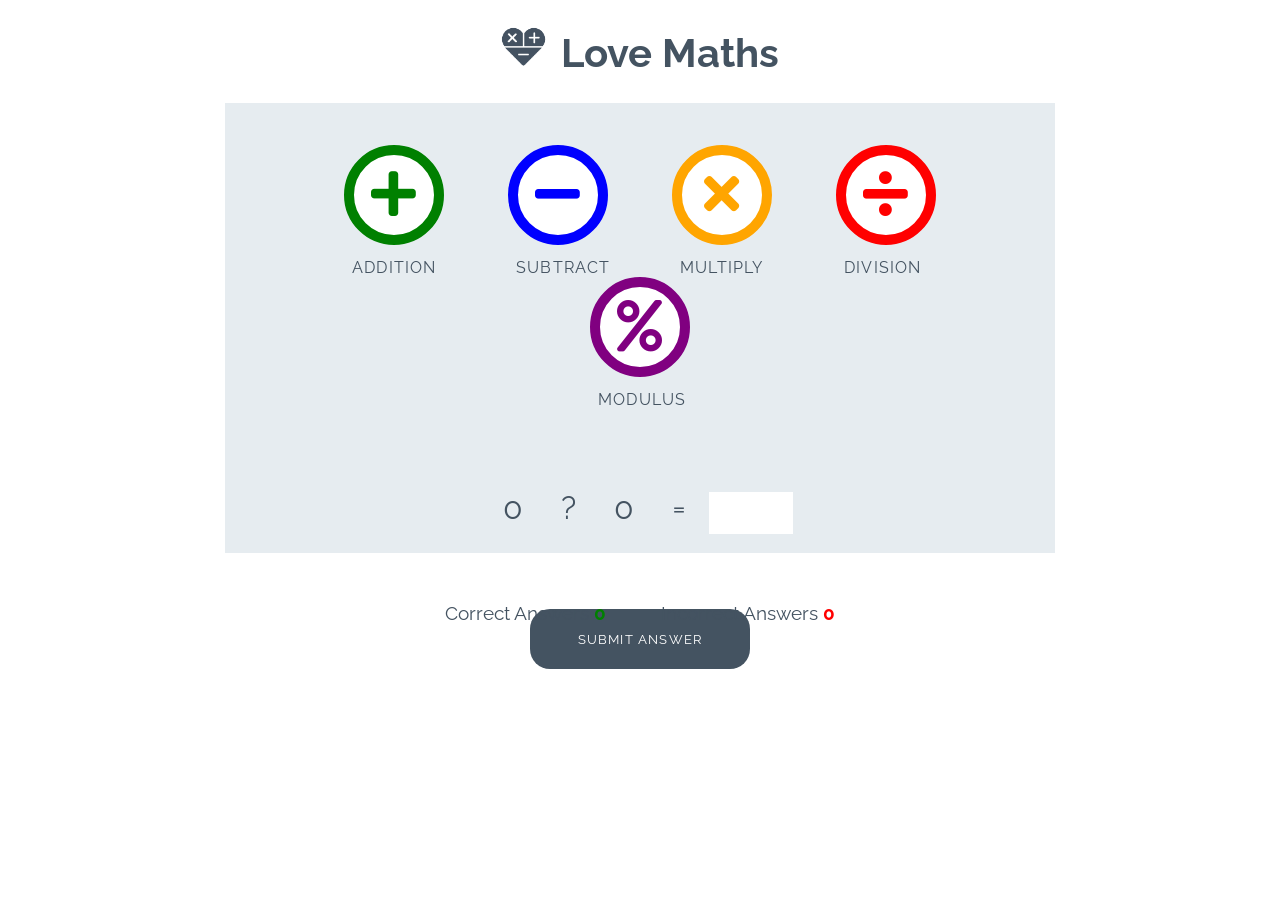
<file: index.html>
<!DOCTYPE html>
<html lang="en">

<head>
    <meta charset="UTF-8">
    <meta name="viewport" content="width=device-width, initial-scale=1.0">

    <!-- font awesome and google fonts -->
    <link rel="stylesheet" href="https://use.fontawesome.com/releases/v5.7.2/css/all.css"
        integrity="sha384-fnmOCqbTlWIlj8LyTjo7mOUStjsKC4pOpQbqyi7RrhN7udi9RwhKkMHpvLbHG9Sr" crossorigin="anonymous">
    <link href="https://fonts.googleapis.com/css?family=Raleway%7CRighteous" rel="stylesheet">

    <link rel="stylesheet" href="assets/css/style.css?v=2">
    <link rel='shortcut icon' type='image/x-icon' href='favicon.ico.url' />
    <title>Document</title>
</head>

<body>
    <h1 class="heading">
        <img class="logo" src="assets/css/images/logo.png" alt="logo"> Love Maths
    </h1>

   <div class="game-area">
    <div class="controls-area">
        <button data-type="addition" class="btn btn--big btn--green">
            <i class="fas fa-plus"></i>
        </button>
        <button data-type="subtract" class="btn btn--big btn--blue">
            <i class="fas fa-minus"></i>
        </button>
        <button data-type="multiply" class="btn btn--big btn--orange">
            <i class="fas fa-times"></i>
        </button>
        <button data-type="division" class="btn btn--big btn--red">
            <i class="fas fa-divide"></i>
        </button>

        <!-- ⭐ NEW MODULUS BUTTON GOES HERE ⭐ -->
        <button data-type="modulus" class="btn btn--big btn--purple">
            <i class="fas fa-percent"></i>
        </button>
    </div>
        <div class="question-area">
            <span id="operand1">0</span>
            <span id="operator">?</span>
            <span id="operand2">0</span>
            <span>=</span>
            <p class="answer-message">Enter Answer:</p>
            <input id="answer-box" type="number">
        </div>
        <button data-type="submit" class="btn btn--gray">Submit Answer</button>
    </div>

    <div class="score-area">
        <p class="scores">Correct Answers <span id="score">0</span></p>
        <p class="scores">Incorrect Answers <span id="incorrect">0</span></p>
    </div>

    <script src="assets/js/script.js"></script>
    <script>
    document.addEventListener("DOMContentLoaded", () => {
        const buttons = document.querySelectorAll("button");

        buttons.forEach(button => {
            button.addEventListener("click", () => {
                const type = button.getAttribute("data-type");

                if (type === "submit") {
                    checkAnswer();
                } else {
                    loadQuestion(type);
                }
            });
        });
    });
</script>
</body>

</html>
</file>
<file: assets/css/style.css>
/* --------- Global style */

body {
    background-color: white;
    font-family: "Raleway", sans-serif;
    color: #445361;
    text-align: center;
}

/* --------- Heading */

.heading {
    text-align: center;
    font-size: 2.5rem;
}

.logo {
    height: 40px;
    padding-right: 5px;
}

/* --------- Game layout */

.game-area {
    background-color: #E6ECF0;
    box-sizing: border-box;
    width: 85%;
    height: 75vh;
    max-height: 450px;
    max-width: 830px;
    margin-left: auto;
    margin-right: auto;
    padding: 1% 1% 40px 1%;
}

.question-area {
    width: 50%;
    font-size: 2rem;
    margin: auto;
    padding: 50px 0;
}

.question-area span {
    padding: 0 15px;
}

.score-area {
    margin: 5px auto;
    width: 60%;
    font-size: 1.2rem;
}

.controls-area {
    width: 85%;
    margin: 30px auto;
}

#score {
    color: green;
    font-weight: bold;
}

#incorrect {
    color: red;
    font-weight: bold;
}

.answer-message {
    display: none;
    font-size: 1rem;
}

#answer-box {
    border: none;
    color: #445361;
    display: inline-block;
    height: 40px;
    width: 80px;
    font-size: 1.2rem;
}

.scores {
    display: inline-block;
    padding: 25px;
}

/* --------- Buttons */

.btn {
    width: 220px;
    height: 60px;
    font-family: "Raleway", sans-serif;
    text-transform: uppercase;
    letter-spacing: 1.2px;
    color: white;
}

.btn:focus {
    outline: none;
}

.btn--big {
    padding-top: 10px;
    border-radius: 50%;
    background-color: white;
    border: 10px solid;
    width: 100px;
    height: 100px;
    font-size: 3.2rem;
    margin: 0 30px;
    transition: all 0.5s;
}

.btn--big::after{
    content: attr(data-type);
    font-size: 1rem;
    color: #445361;
    position: relative;
    left: -0.5em;
}

.btn--blue {
    border-color: blue;
    color: blue;
}

.btn--blue:active,
.btn--blue:hover {
    background-color: darkblue;
    color: white;
}

.btn--orange {
    border-color: orange;
    color: orange;
}

.btn--orange:active,
.btn--orange:hover {
    background-color: darkorange;
    color: white;
}

.btn--red {
    border-color: red;
    color: red;
}

.btn--red:active,
.btn--red:hover {
    background-color: darkred;
    color: white;
}

.btn--green {
    border-color: green;
    color: green;
}

.btn--green:active,
.btn--green:hover {
    background-color: darkgreen;
    color: white;
}
.btn--purple {
    border-color: purple;
    color: purple;
}

.btn--purple:active,
.btn--purple:hover {
    background-color: rebeccapurple;
    color: white;
}

.btn--gray {
    margin-top: 25px;
    background-color: #445361;
    border: 1px transparent;
    border-radius: 20px;
}

.btn--gray:active,
.btn--gray:hover {
    background-color: #0d1013;
}

/* --------- Media queries */

@media (max-width: 414px) {
    .controls-area {
        width: 100%;
    }

    .btn--big {
        margin: 0 10px;
        padding: 5px;
        border: 5px solid;
        width: 50px;
        height: 50px;
        font-size: 1.5rem;
    }

    .btn--big::after {
        font-size: 0.6rem;
        left: -0.7rem;
    }

    .question-area {
        padding: 10% 0;
        width: 100%;
    }

    .question-area span {
        padding: 0;
    }

    .answer-message {
        display: block;
    }

    #answer-box {
        display: block;
        margin: 0 auto;
    }
    .btn--gray {
        margin-top: 0;
    }

    .score-area {
        width: 100%;
    }

    .scores {
        margin: 0.5em auto;
        display: block;
        padding: 5px;
    }

    .heading {
        font-size: 2rem;
    }
}

@media (max-width: 320px) {
    .game-area {
        height: 70vh;
    }

    .controls-area {
        width: 75%;
        margin: 10px auto;
    }

    .btn--big {
        margin: 10px 10px;
    }
    .question-area {
        padding: 10px 0;
    }

}
</file>
